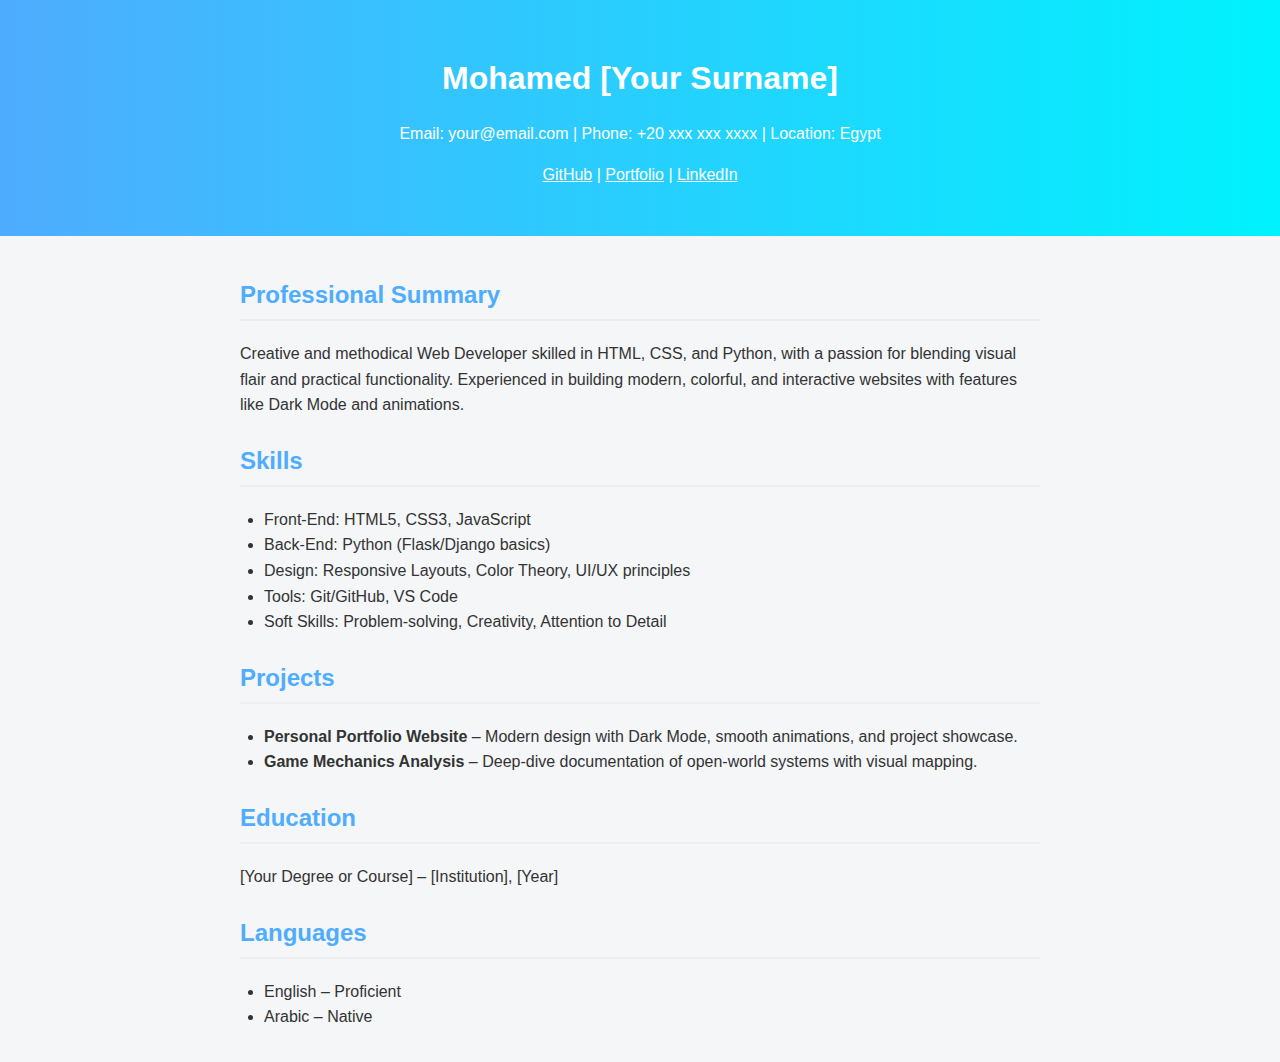
<file: cv.html>
<!DOCTYPE html>
<html lang="en">
<head>
<meta charset="UTF-8">
<title>Mohamed – CV</title>
<style>
  body {
    font-family: 'Segoe UI', sans-serif;
    margin: 0; padding: 0;
    background-color: #f4f6f8;
    color: #333;
    line-height: 1.6;
  }
  header {
    background: linear-gradient(90deg, #4facfe, #00f2fe);
    color: white;
    padding: 2rem;
    text-align: center;
  }
  h1 { margin-bottom: 0.5rem; }
  h2 {
    color: #4facfe;
    border-bottom: 2px solid #eee;
    padding-bottom: 0.3rem;
    margin-top: 1.5rem;
  }
  section { max-width: 800px; margin: auto; padding: 1rem 2rem; }
  ul { padding-left: 1.5rem; }
</style>
</head>
<body>

<header>
  <h1>Mohamed [Your Surname]</h1>
  <p>Email: your@email.com | Phone: +20 xxx xxx xxxx | Location: Egypt</p>
  <p><a href="https://github.com/yourusername" style="color:white;">GitHub</a> | 
     <a href="https://yourportfolio.com" style="color:white;">Portfolio</a> | 
     <a href="https://linkedin.com/in/yourprofile" style="color:white;">LinkedIn</a></p>
</header>

<section>
  <h2>Professional Summary</h2>
  <p>Creative and methodical Web Developer skilled in HTML, CSS, and Python, with a passion for blending visual flair and practical functionality. Experienced in building modern, colorful, and interactive websites with features like Dark Mode and animations.</p>

  <h2>Skills</h2>
  <ul>
    <li>Front‑End: HTML5, CSS3, JavaScript</li>
    <li>Back‑End: Python (Flask/Django basics)</li>
    <li>Design: Responsive Layouts, Color Theory, UI/UX principles</li>
    <li>Tools: Git/GitHub, VS Code</li>
    <li>Soft Skills: Problem‑solving, Creativity, Attention to Detail</li>
  </ul>

  <h2>Projects</h2>
  <ul>
    <li><strong>Personal Portfolio Website</strong> – Modern design with Dark Mode, smooth animations, and project showcase.</li>
    <li><strong>Game Mechanics Analysis</strong> – Deep‑dive documentation of open‑world systems with visual mapping.</li>
  </ul>

  <h2>Education</h2>
  <p>[Your Degree or Course] – [Institution], [Year]</p>

  <h2>Languages</h2>
  <ul>
    <li>English – Proficient</li>
    <li>Arabic – Native</li>
  </ul>
</section>

</body>
</html>
</file>
